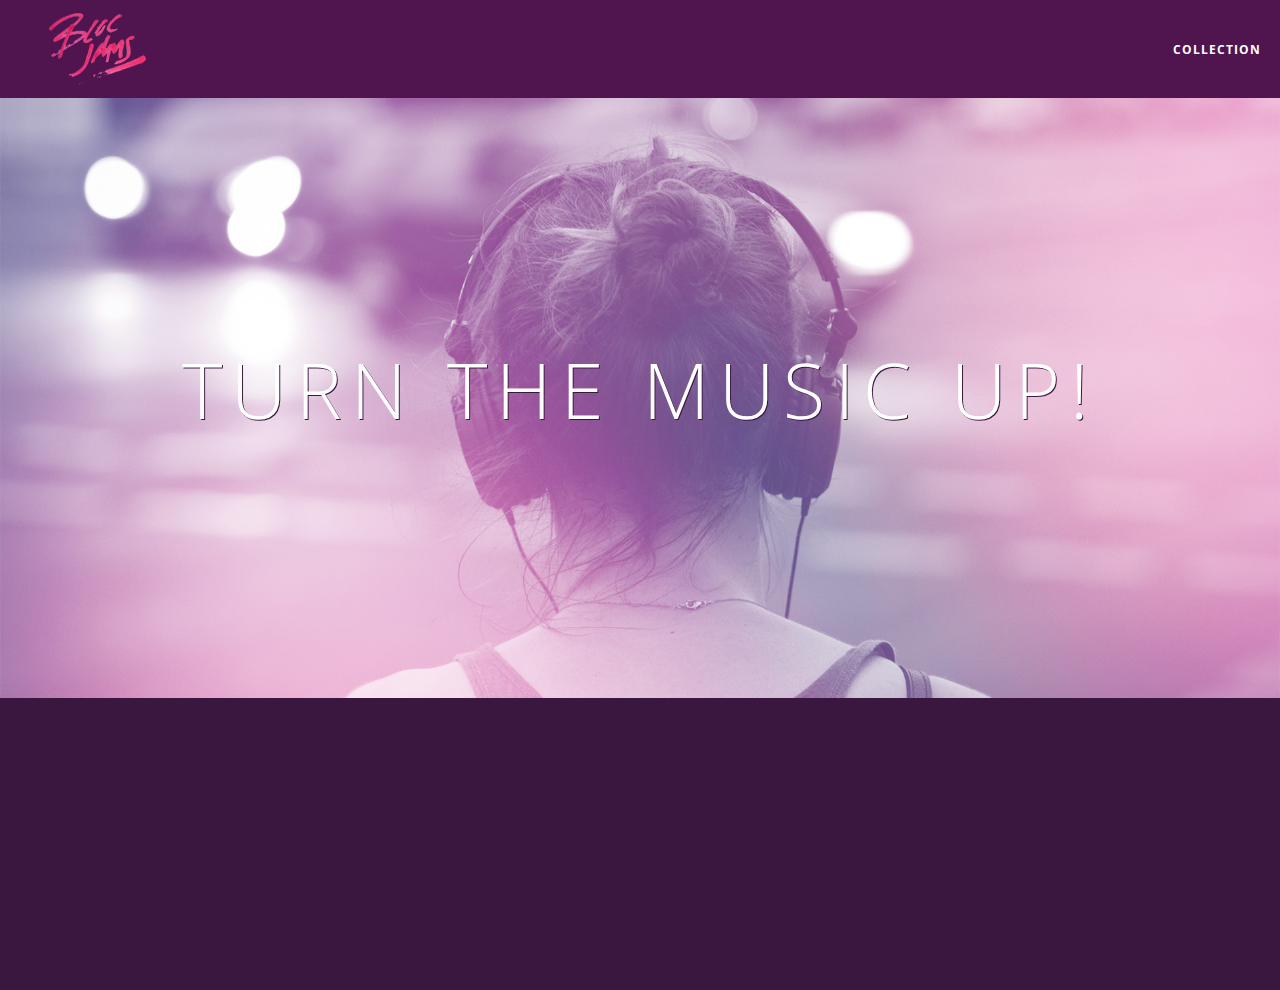
<file: index.html>
<!DOCTYPE html>
<html>
 <head>
   <title> Bloc Jams </title>
    <meta name="viewport" content="width=device-width, initial-scale=1">

   <link rel="stylesheet" type="text/css" href="http://fonts.googleapis.com/css?family=Open+Sans:400,800,600,700,300">
        <link rel="stylesheet" type="text/css" href="http://code.ionicframework.com/ionicons/2.0.1/css/ionicons.min.css">
        <link rel="stylesheet" type="text/css" href="styles/normalize.css">
        <link rel="stylesheet" type="text/css" href="styles/main.css">
        <link rel="stylesheet" type="text/css" href="styles/landing.css">
 </head>
<body class="landing">
    <nav class="navbar"> <!-- navigation bar -->
      <a href="index.html" class="logo">
        <img src="assets/images/bloc_jams_logo.png" alt="bloc jams logo">
          </a>
          <div class="links-container">
              <a href="collection.html" class="navbar-link">collection</a>
          </div>
    </nav>
    <section class="hero-content"> <!-- hero content -->
      <h1 class="hero-title">Turn the music up!</h1>
    </section>
    <section class="selling-points container clearfix"> <!-- selling points -->
        <div class="point column third">
         <span class="ion-music-note"></span>
         <h5 class="point-title">Choose your music</h5>
         <p class="point-description">The world is full of music; why should you have to listen to music that someone else chose?</p>
        </div>
        <div class="point column third">
         <span class="ion-radio-waves"></span>
         <h5 class="point-title">Unlimited, streaming, ad-free</h5>
         <p class="point-description">No arbitrary limits. No distractions. I found the place but if I add extra words it's ok</p>
       </div>
        <div class="point column third">
                <span class="ion-iphone"></span>
                <h5 class="point-title">Mobile enabled</h5>
                <p class="point-description">Listen to your music on the go. This streaming service is available on all mobile platforms.</p>
        </div>
     </section>
      </div>
    <script src="scripts/utilities.js"></script>
    <script src="https://code.jquery.com/jquery-2.1.3.min.js"></script>
   <script src="scripts/landing.js"></script>
 </body>
</html>
</file>
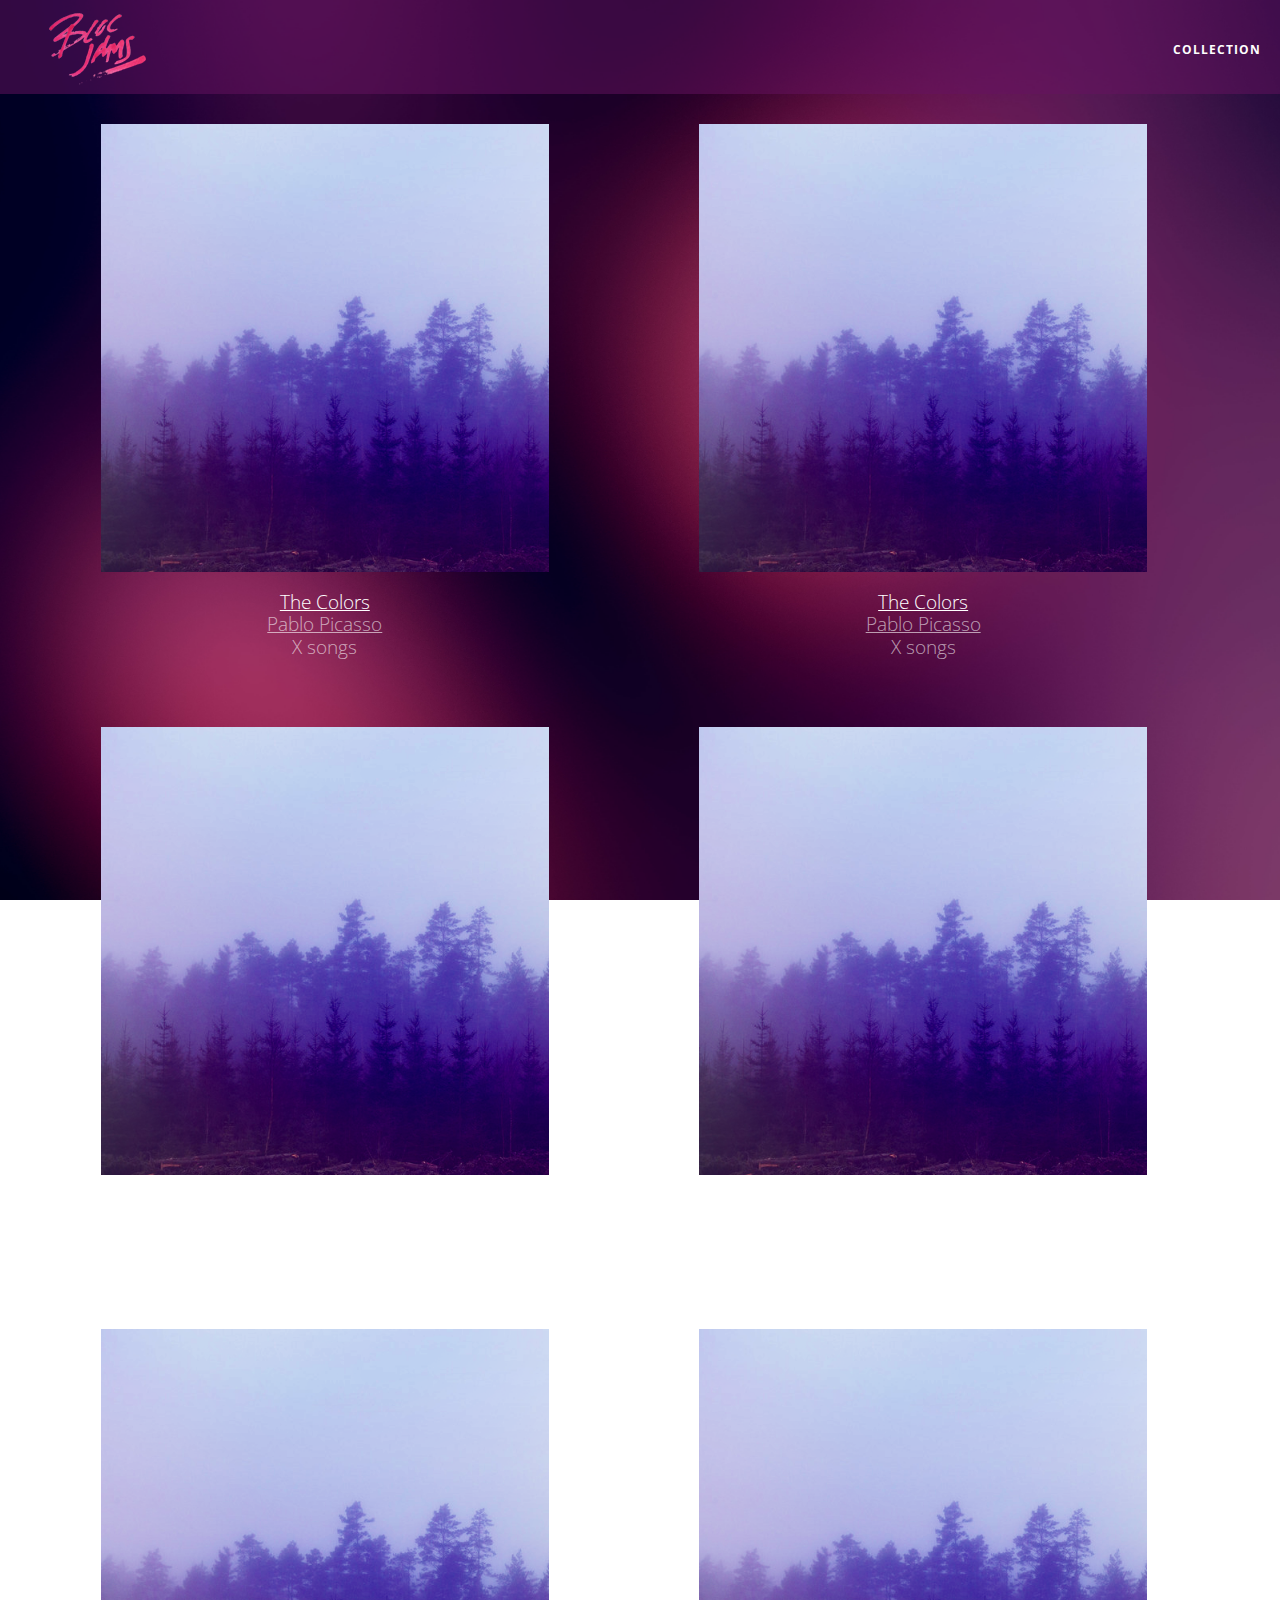
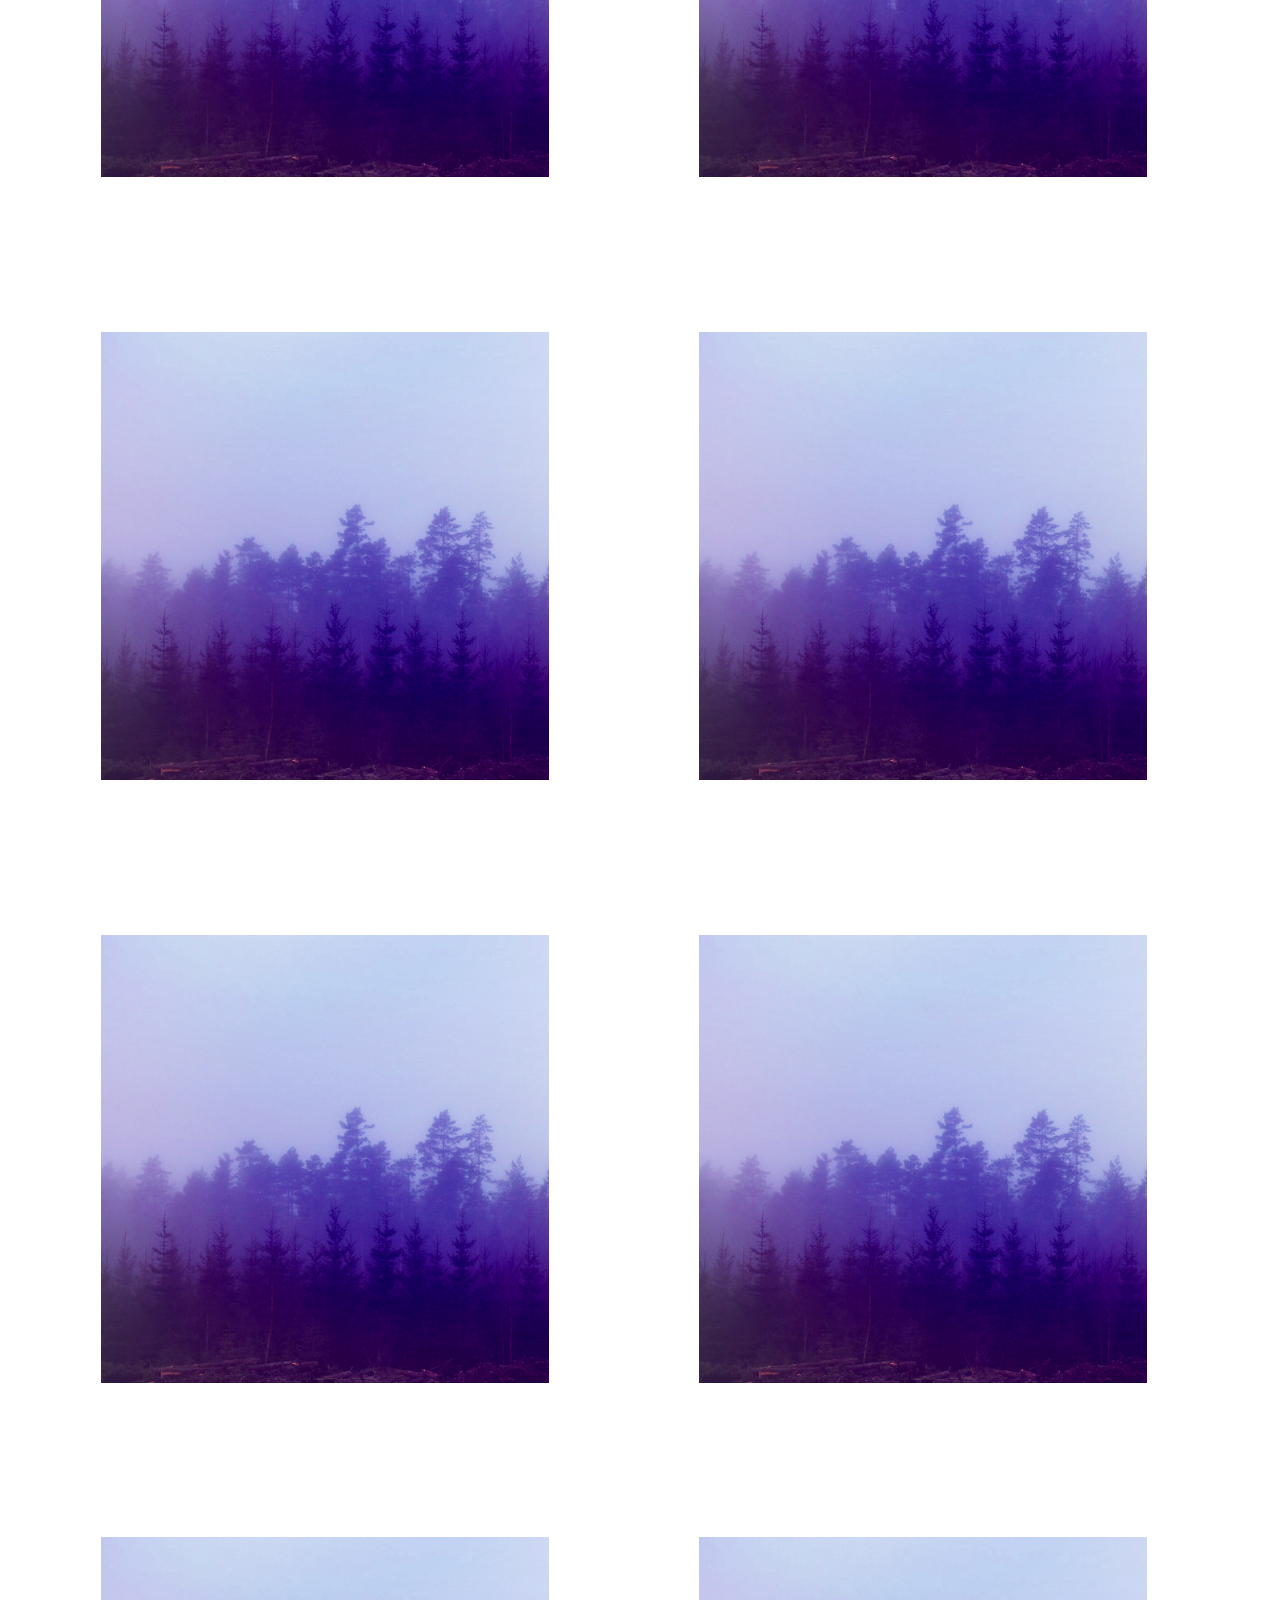
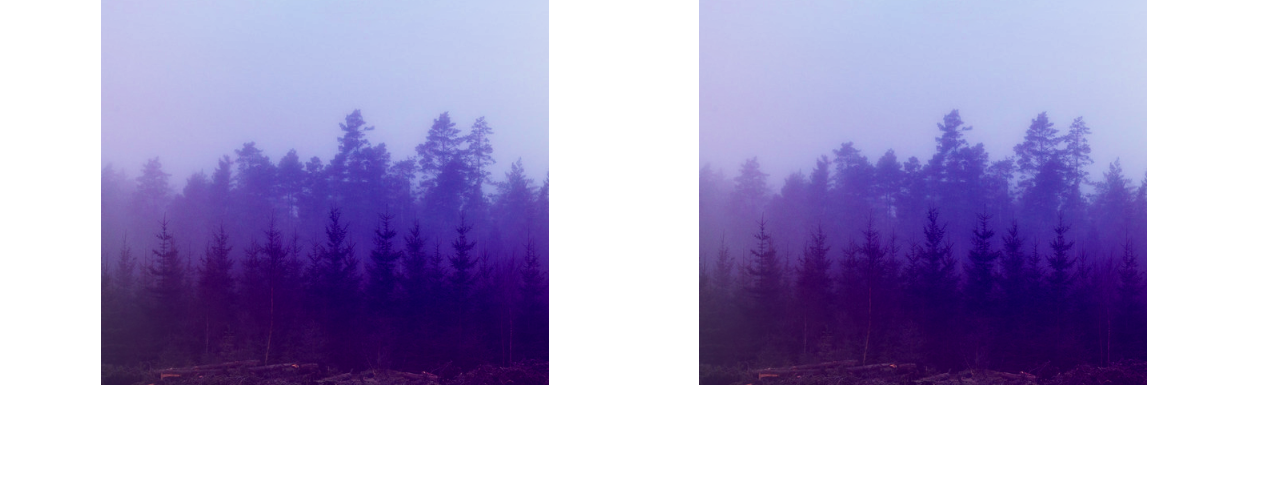
<file: collection.html>
<html>
     <head>
         <title>Bloc Jams</title>
         <meta name="viewport" content="width=device-width, initial-scale=1">
         <link rel="stylesheet" type="text/css" href="https://fonts.googleapis.com/css?family=Open+Sans:400,800,600,700,300">
         <link rel="stylesheet" type="text/css" href="https://code.ionicframework.com/ionicons/2.0.1/css/ionicons.min.css">
         <link rel="stylesheet" type="text/css" href="styles/normalize.css">
         <link rel="stylesheet" type="text/css" href="styles/main.css">
         <link rel="stylesheet" type="text/css" href="styles/collection.css">
     </head>
     <body class="collection">
       <nav class="navbar"> <!-- nav bar -->
           <a href="index.html" class="logo">
               <img src="assets/images/bloc_jams_logo.png" alt="bloc jams logo">
           </a>
           <div class="links-container">
               <a href="collection.html" class="navbar-link">collection</a>
           </div>
       </nav>

         <section class="album-covers container clearfix"></section>
     <script src="https://code.jquery.com/jquery-2.1.3.min.js"></script>
     <script src="scripts/collection.js"></script>
    </body>
 </html>
</file>
<file: styles/main.css>
*, *::before, *::after {
     -moz-box-sizing: border-box;
     -webkit-box-sizing: border-box;
     box-sizing: border-box;
 }
html {
     height: 100%; /* makes sure our HTML takes up 100% of the browser window */
     font-size: 100%;
 }

 body {
     font-family: 'Open Sans'; /* sets our font to the "Open Sans" typeface */
     color: white;             /* sets the text color to white */
     min-height: 100%;         /* says the height of the body must be, at minimum, 100% of the window */
 }
 .navbar {
   position: relative;
   padding: 0.5rem;
     /* #1 */
     background-color: rgba(101,18,95,0.5);
     /* #2 */
     z-index: 1;
}

 .navbar .logo {
     position: relative; /* positioning will be explained in a resource */
     left: 2rem;
     cursor: pointer;  /* produces the finger-pointer icon when you hover over the logo */
      }

      .navbar .links-container {
          display: table;
          position: absolute;
          top: 0;
          right: 0;
          height: 100px;
          color: white;
      }

      .links-container .navbar-link {
          display: table-cell;
          position: relative;
          height: 100%;
          padding-left: 1rem;
          padding-right: 1rem;
          /* #3 */
          vertical-align: middle;
          color: white;
          font-size: 0.625rem;
          letter-spacing: 0.05rem;
          font-weight: 700;
          text-transform: uppercase;
          /* #4 */
          text-decoration: none;
          cursor: pointer;
      }

        /* #5 */
      .links-container .navbar-link:hover {
          color: rgb(233,50,117);
      }
      .links-container .navbar-link:active {
          background-color: rgb(255, 255, 255);
      }

 .container {
   margin: 0 auto;
   max-width: 64rem;
 }
 .container.narrow {
     max-width: 56rem;
 }

 /* Medium and small screens (640px) */
 @media (min-width: 640px) {
   html { font-size: 112%; }
    .column {
        float: left;
        padding-left: 1rem;
        padding-right: 1rem;}
     .column.full {width: 100%; }
     column.two-thirds { width: 66.7%; }
     column.half { width: 50%; }
     column.third { width: 33.3%; }
     column.fourth { width: 25%; }
     column.flow-opposite {float: right; }
 }

 /* Large screens (1024px) */
 @media (min-width: 1024px) {
   html { font-size: 120%; }
   /* Style information will go here */
}
</file>
<file: styles/landing.css>
body.landing {
     background-color: rgb(58,23,63);
 }

 .hero-content {
     position: relative;
     min-height: 600px;
     background-image: url(../assets/images/bloc_jams_bg.jpg);
     background-repeat: no-repeat;
     background-position: center center;
     background-size: cover;
 }

 .hero-content .hero-title {
     position: absolute;
     top: 40%;
     -webkit-transform: translateY(-50%);
     -moz-transform: translateY(-50%);
     transform: translateY(-50%);
     width: 100%;
     text-align: center;
     font-size: 4rem;
     font-weight: 300;
     text-transform: uppercase;
     letter-spacing: 0.5rem;
     text-shadow: 1px 1px 0px rgb(58,23,63);
 }

 .selling-points {
     position: relative;
 }

 .point {
     position: relative;
     padding: 2rem;
     text-align: center;
     opacity: 0;
     -webkit-transform: scaleX(0.9) translateY(3rem);
     -moz-transform: scaleX(0.9) translateY(3rem);
     transform: scaleX(0.9) translateY(3rem); /* .9 */
     -webkit-transition: all .25s ease-in-out;
     -moz-transition: all .25s ease-in-out;
     transition: all .25s ease-in-out; /* originally .25 */
     -webkit-transition-delay: .2s;
     -moz-transition-delay: .2s;
     transition-delay: .2s; /* originally .2 */
 }
 }

 .point .point-title {
     font-size: 1.25rem;
 }

 .third {
   width: 33%;
 }

 .ion-music-note,
 .ion-radio-waves,
 .ion-iphone {
     color: rgb(233,50,117);
     font-size: 5rem;
 }
 .clearfix::after {
   content: ".";
   visibility: hidden;
   display: block;
   height: 0;
   clear: both;
}

@media (max-width: 400px) {
  .point {
    width: 100%;
  }
}
</file>
<file: styles/collection.css>
body.collection {
    background-image: url(../assets/images/blurred_backgrounds/blur_bg_2.jpg);
    background-repeat: no-repeat;
    background-attachment: fixed;
    background-position: center center;
    background-size: cover;
}

.album-covers {
    position: relative;
}

.collection-album-container {
    position: relative;
    margin-top: 30px;
    margin-bottom: 20px;
    text-align: center;
}

.collection-album-container .caption {
    margin-top: 10px;
}

.collection-album-container .caption p {
    font-size: 1rem;
    font-weight: 300;
    color: rgba(255, 255, 255, 0.6);
}

.collection-album-container .caption p a {
    color: rgba(255, 255, 255, 0.6);
}

.collection-album-container .caption p a.album-name {
    color: white;
}

.collection-album-container img {
    width: 80%;
}
</file>
